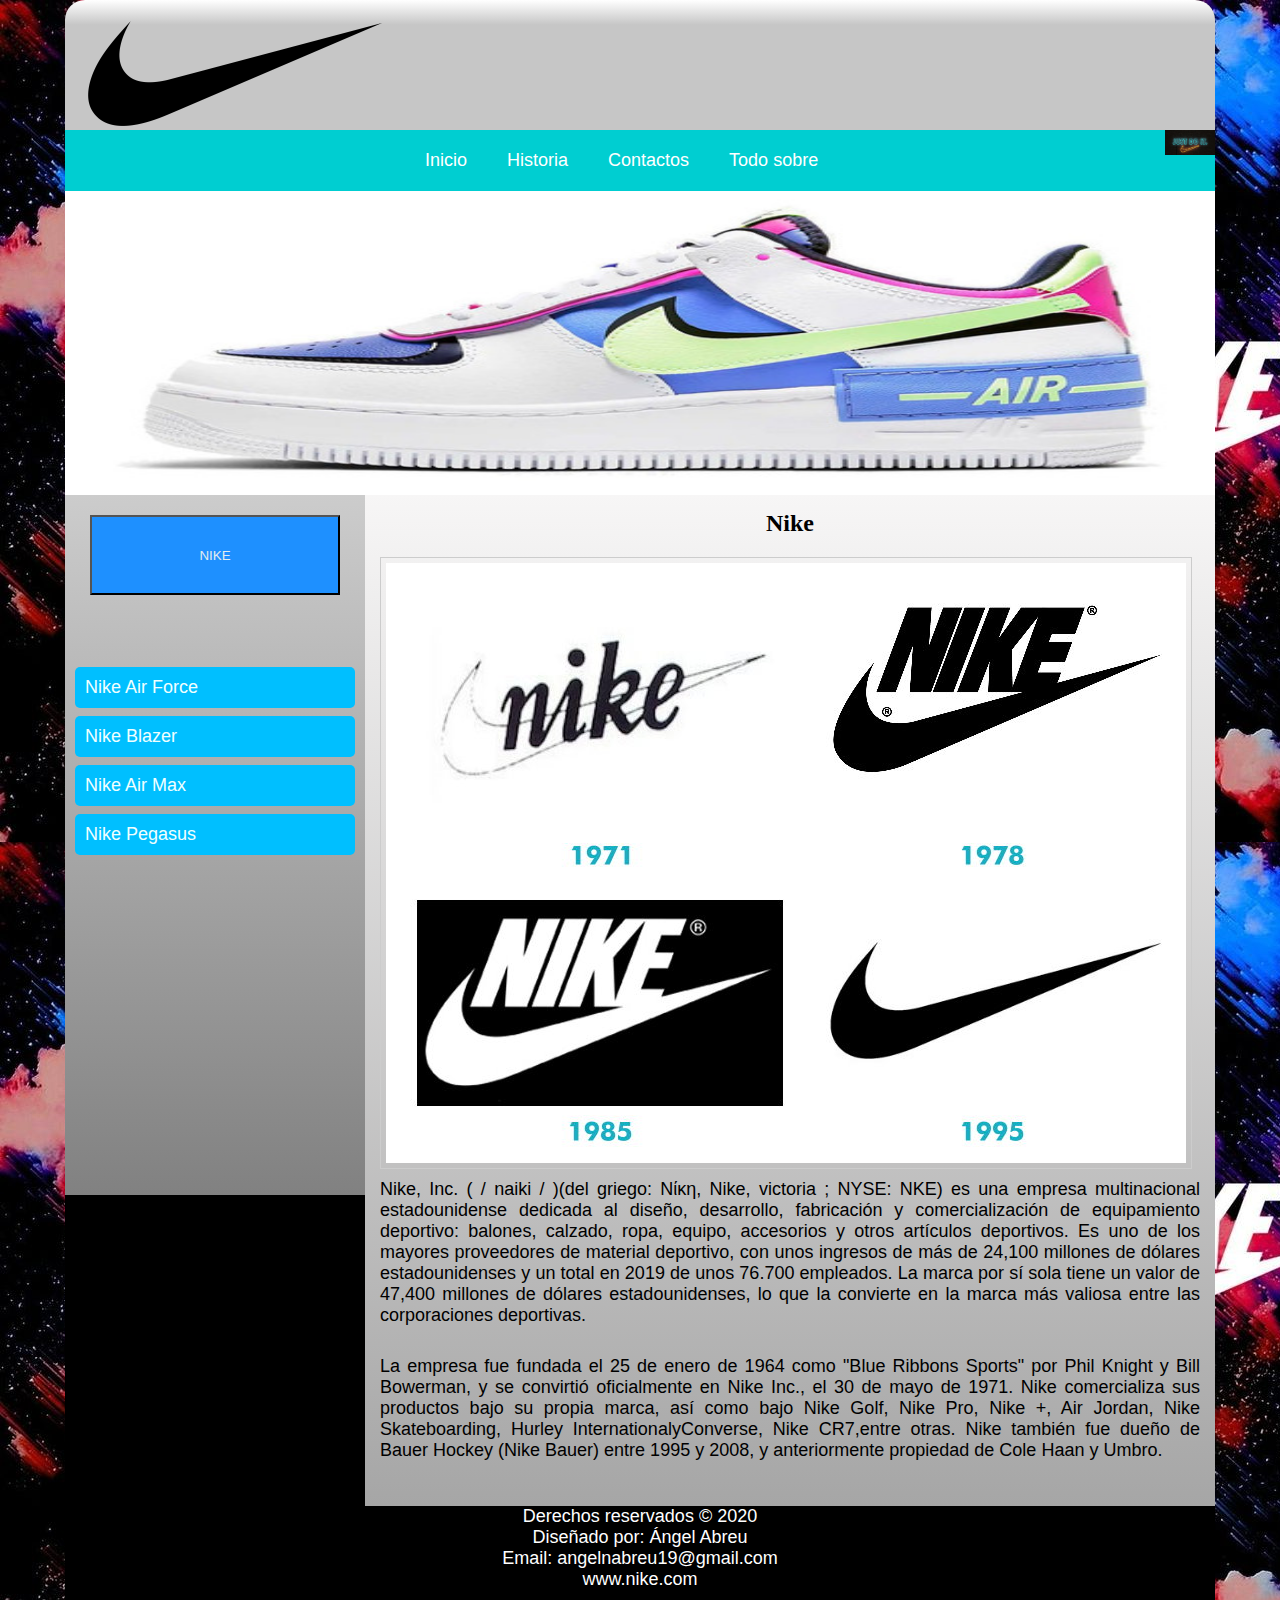
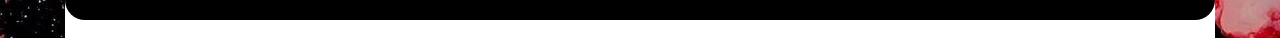
<file: index.html>
<!DOCTYPE html>
<html lang="es">
<head>
	<meta charset="utf-8">
	<title>Inicio</title>
	<link rel="stylesheet" type="text/css" href="css/estilos00.css">
</head>
<body>


<header>
<!--LOGO-->
	<section id="logo">
		<a href="index2.html"> <img src="Img/logo.png" alt="logo" width="300"></a>
	</section>
<!--LOGO-->
</header>


<!--MENU-HORIZONTAL-->
<nav id="menu-h">

<section id="logo2">
	<img src="Img/N2.jpg" alt="logo" width="50"  >
</section>
<ul>
		<li><a href="index.html">Inicio</a></li>
        <li><a href="index00.html">Historia</a></li>	
		<li><a href="index3.html">Contactos</a></li>
		<li><a href="#">Todo sobre</a>
			<ul class="submenu">
				
				<li><a href="#">Nike</a></li>
				
			</ul>
		</li>
		

</ul>
</nav>
<!--MENU-HORIZONTAL-->

<!--BANNER-->
    
<section id="banner"> 
	<div class="slider1">
			<ul>
				<li>
  <img src="Img/N5.jpg" width="1150" height="300" alt="">
 </li>
				<li>
  <img src="Img/N6.jpg"  width="1150"  height="300" alt="">
</li>
				<li>
  <img src="Img/N7.jpg" width="1150"  height="300" alt="">
</li>
				<li>
  <img src="Img/N8.jpg" width="1150"  height="300" alt="">
</li>
			</ul>
		</div>
</section>
<!--BANNER-->

<section id="contenedor">
	<!--MENU-VERTICAL-->
	<nav id="mmenu-v">
	 	<ul>
	 		<center><h1><button>NIKE</button></h1></center>
<br><br><br><br>
	 		<li><a href="niforce.html">Nike Air Force</li></a>
	 		<li><a href="nblazer.html">Nike Blazer</li></a>
	 		<li><a href="nmax.html">Nike Air Max</li></a>
	 		<li><a href="npegasu.html">Nike Pegasus</li></a>


	 	</ul>
	</nav>
<!--MENU-VERTICAL-->

<!--CONTENIDO-->
	<section id="contenido">
		<h2>Nike</h2>
		<img src="Img/H1.jpg" class="img-izq">
		<p>Nike, Inc. ( / naiki / )(del griego: Νίκη, Nike, victoria ; NYSE: NKE) es una empresa multinacional estadounidense dedicada al diseño, desarrollo, fabricación y comercialización de equipamiento deportivo: balones, calzado, ropa, equipo, accesorios y otros artículos deportivos.
        Es uno de los mayores proveedores de material deportivo, con unos ingresos de más de 24,100 millones de dólares estadounidenses y un total en 2019 de unos 76.700 empleados. La marca por sí sola tiene un valor de 47,400 millones de dólares estadounidenses, lo que la convierte en la marca más valiosa entre las corporaciones deportivas.</p>
        
		<p>La empresa fue fundada el 25 de enero de 1964 como "Blue Ribbons Sports" por Phil Knight y Bill Bowerman, y se convirtió oficialmente en Nike Inc., el 30 de mayo de 1971. Nike comercializa sus productos bajo su propia marca, así como bajo Nike Golf, Nike Pro, Nike +, Air Jordan, Nike Skateboarding, Hurley InternationalyConverse, Nike CR7,entre otras. Nike también fue dueño de Bauer Hockey (Nike Bauer) entre 1995 y 2008, y anteriormente propiedad de Cole Haan y Umbro.</p>
	
	</section>

<!--CONTENIDO-->


<!--PIE DE PAGINA-->
<footer>	
Derechos reservados &copy; 2020<br>
Diseñado por: &Aacute;ngel Abreu<br>
Email: angelnabreu19@gmail.com<br>
www.nike.com

</footer>
<BR>
<!--PIE DE PAGINA-->
</body>
</html>
</file>
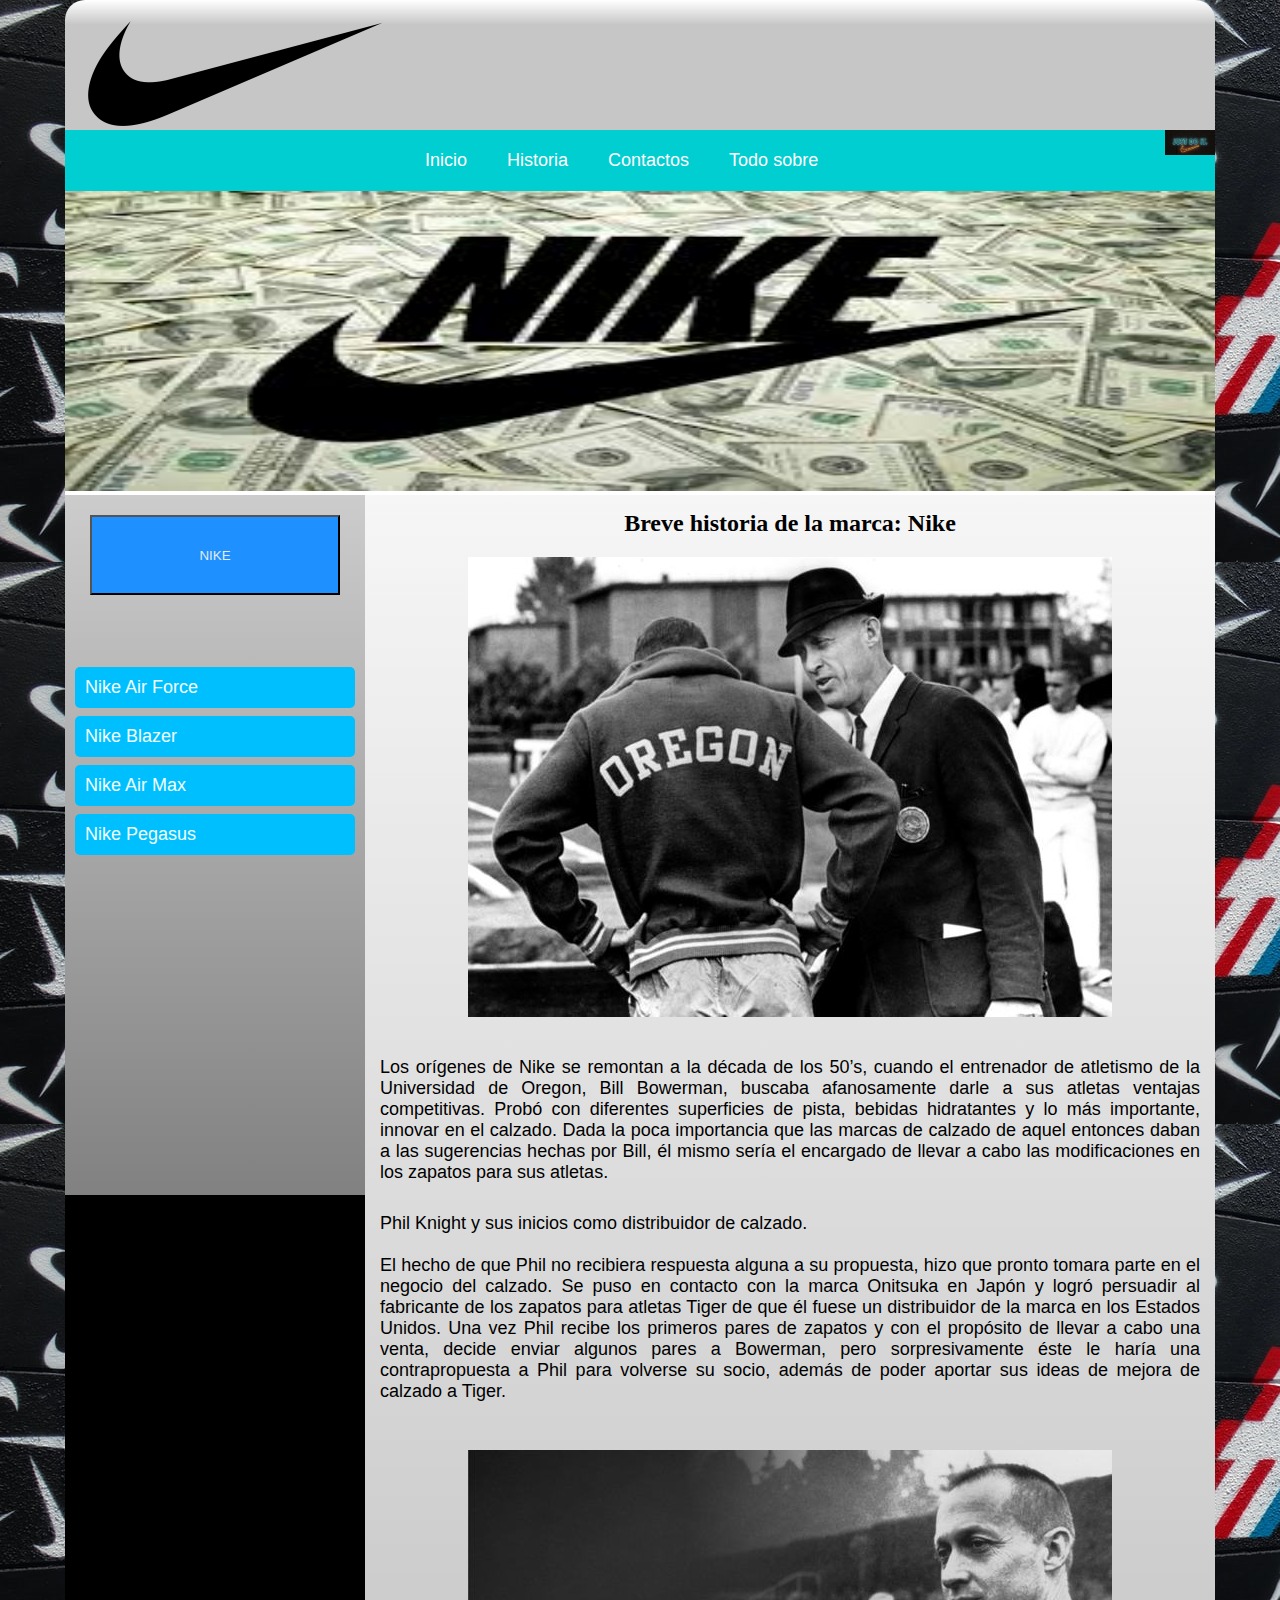
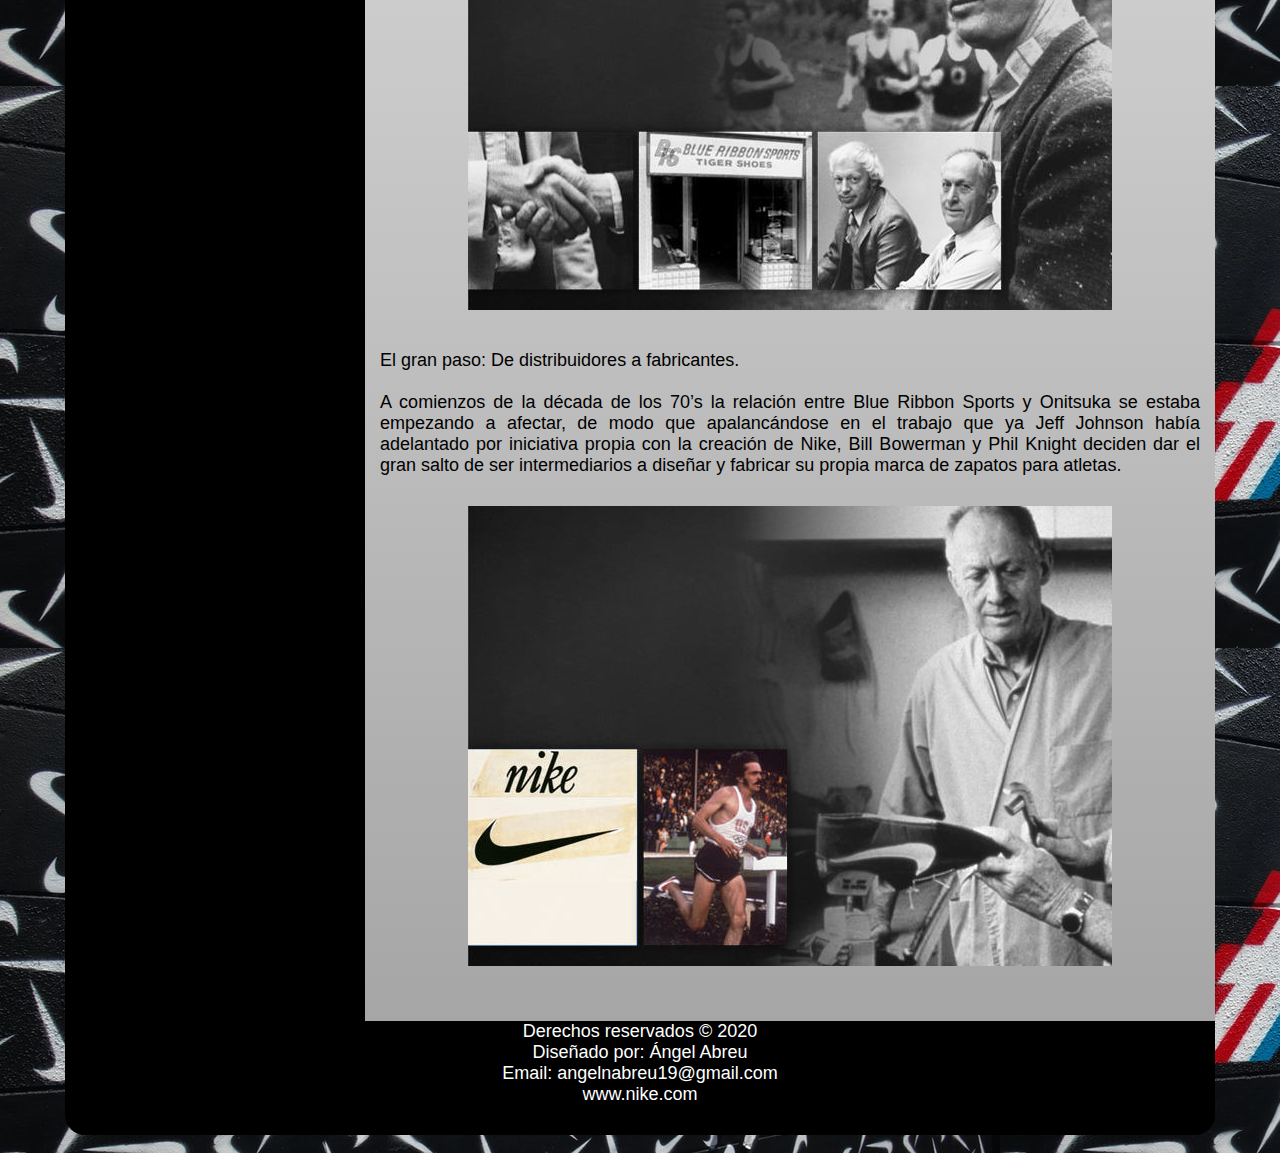
<file: index00.html>
<!DOCTYPE html>
<html lang="es">
<head>
	<title>HISTORIA</title>
		<link rel="stylesheet" type="text/css" href="css/estilos002.css">
		
	
</head>
<body>

<header>
<!--LOGO-->
	<section id="logo">
		<a href="index2.html"> <img src="Img/logo.png" alt="logo" width="300"></a>
	</section>
<!--LOGO-->
</header>


<!--MENU-HORIZONTAL-->
<nav id="menu-h">

<section id="logo2">
	<img src="Img/N2.jpg" alt="logo" width="50"  >
</section>
<ul>
		<li><a href="index.html">Inicio</a></li>
        <li><a href="index00.html">Historia</a></li>	
		<li><a href="index3.html">Contactos</a></li>
		<li><a href="#">Todo sobre</a>
			<ul class="submenu">
				
				<li><a href="#">Nike</a></li>
				
			</ul>
		</li>
		

</ul>
</nav>

    <!--MENU-HORIZONTAL-->

<!--BANNER-->
<section id="banner"> 
	<div class="slider1">
			<ul>
				<li>
  <img src="Img/N1.jpg" width="1000" height="300" alt="">
 </li>
				<li>
  <img src="Img/N2.jpg"  width="1000"  height="300" alt="">
</li>
				<li>
  <img src="Img/N3.jpg" width="1000"  height="300" alt="">
</li>
				<li>
  <img src="Img/N4.jpg" width="1000"  height="300" alt="">
</li>
			</ul>
 		</div>
 		</section>
    
    <!--BANNER-->

<section id="contenedor">
	<!--MENU-VERTICAL-->
	<nav id="mmenu-v">
	 	<ul>
	 		<center><h1><button>NIKE</button></h1></center>
<br><br><br><br>
	 		<li><a href="niforce.html">Nike Air Force</li></a>
	 		<li><a href="nblazer.html">Nike Blazer</li></a>
	 		<li><a href="nmax.html">Nike Air Max</li></a>
	 		<li><a href="npegasu.html">Nike Pegasus</li></a>
    
                   

	 	</ul>
	</nav>
<!--MENU-VERTICAL-->

<!--CONTENIDO-->
	<section id="contenido">
		<h2>Breve historia de la marca: Nike</h2>
		<center><img src="Img/H2.jpg" class=""></center>
        <br>
        <br>
		<p>Los orígenes de Nike se remontan a la década de los 50’s, cuando el entrenador de atletismo de la Universidad de Oregon, Bill Bowerman, buscaba afanosamente darle a sus atletas ventajas competitivas. Probó con diferentes superficies de pista, bebidas hidratantes y lo más importante, innovar en el calzado. Dada la poca importancia que las marcas de calzado de aquel entonces daban a las sugerencias hechas por Bill, él mismo sería el encargado de llevar a cabo las modificaciones en los zapatos para sus atletas.</p>
        
		<p>Phil Knight y sus inicios como distribuidor de calzado.<br><br>
El hecho de que Phil no recibiera respuesta alguna a su propuesta, hizo que pronto tomara parte en el negocio del calzado. Se puso en contacto con la marca Onitsuka en Japón y logró persuadir al fabricante de los zapatos para atletas Tiger de que él fuese un distribuidor de la marca en los Estados Unidos. Una vez Phil recibe los primeros pares de zapatos y con el propósito de llevar a cabo una venta, decide enviar algunos pares a Bowerman, pero sorpresivamente éste le haría una contrapropuesta a Phil para volverse su socio, además de poder aportar sus ideas de mejora de calzado a Tiger.</p>
        <br>
        <center><img src="Img/H3.jpg" class=""></center>
        <br><br>
        
        <p>El gran paso: De distribuidores a fabricantes.<br><br>
            
        A comienzos de la década de los 70’s la relación entre Blue Ribbon Sports y Onitsuka se estaba empezando a afectar, de modo que apalancándose en el trabajo que ya Jeff Johnson había adelantado por iniciativa propia con la creación de Nike, Bill Bowerman y Phil Knight deciden dar el gran salto de ser intermediarios a diseñar y fabricar su propia marca de zapatos para atletas.
        </p>
          <center><img src="Img/H4.jpg" class=""></center>
        <br><br>
                    
	</section>

</section>
<!--CONTENIDO-->


<!--PIE DE PAGINA-->
<footer>	
Derechos reservados &copy; 2020<br>
Diseñado por: &Aacute;ngel Abreu<br>
Email: angelnabreu19@gmail.com<br>
www.nike.com

</footer>
<BR>
<!--PIE DE PAGINA-->


</body>
</html>
</file>
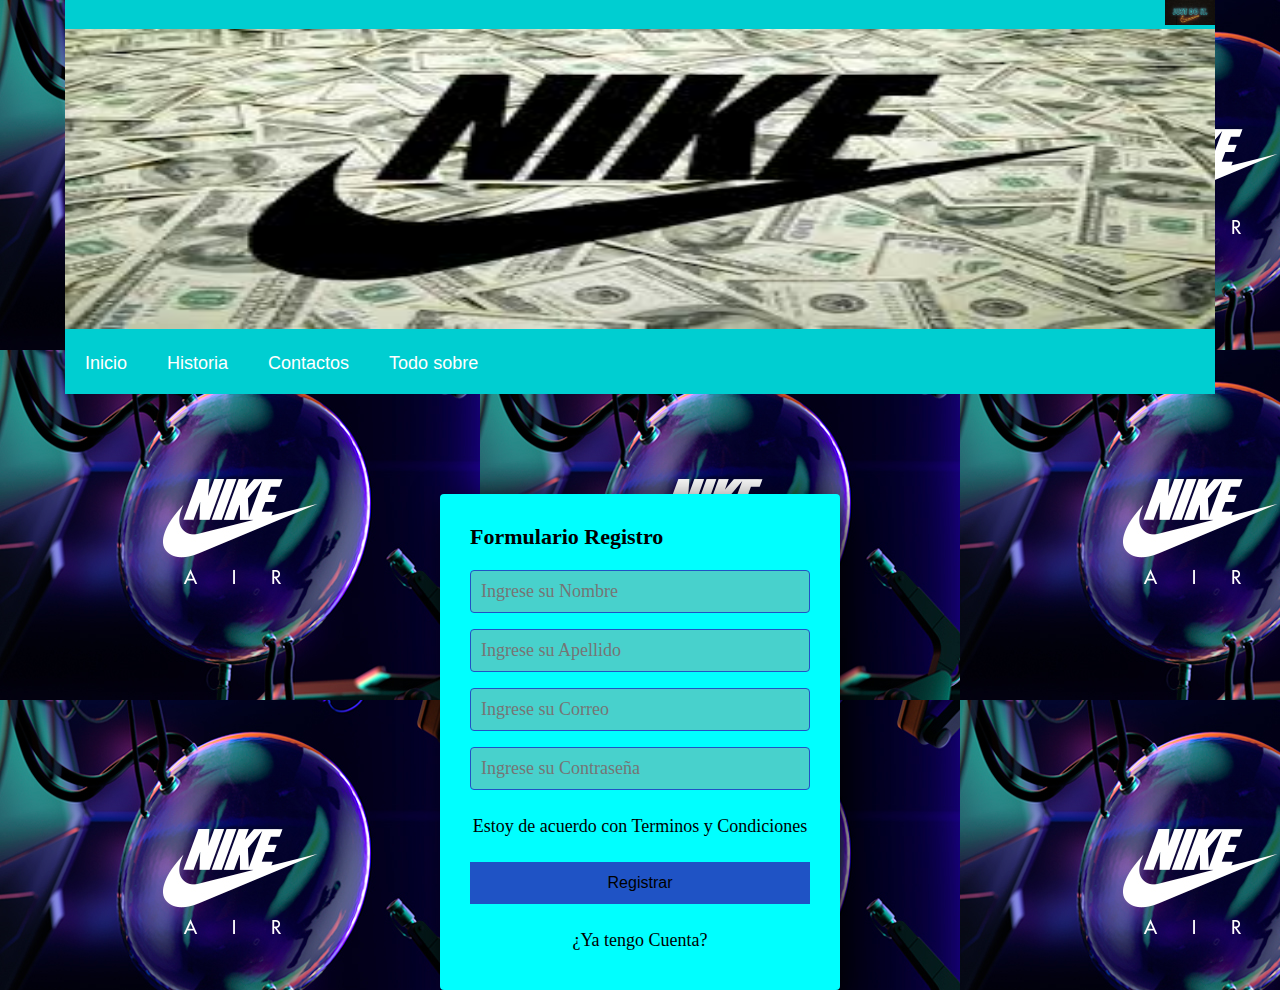
<file: index3.html>
<!DOCTYPE html>
<html lang="en">
<head>
  <meta charset="UTF-8">
  <meta name="viewport" content="width=device-width, initial-scale=1.0">
  <meta http-equiv="X-UA-Compatible" content="ie=edge">
  <link rel="stylesheet" href="css/estilos03.css">
  <title>Formulario Registro</title>
</head>
<body>
    
    <nav id="menu-h">

<section id="logo2">
	<img src="Img/N2.jpg" alt="logo" width="50"  >
</section>
        
        
    <!--BANNER-->
<section id="banner"> 
	<div class="slider1">
			<ul>
				<li>
  <img src="Img/N1.jpg" width="1000" height="300" alt="">
 </li>
				<li>
  <img src="Img/N2.jpg"  width="1000"  height="300" alt="">
</li>
				<li>
  <img src="Img/N3.jpg" width="1000"  height="300" alt="">
</li>
				<li>
  <img src="Img/N4.jpg" width="1000"  height="300" alt="">
</li>
			</ul>
 		</div>
 		</section>
        
<ul>
		<li><a href="index.html">Inicio</a></li>
    <li><a href="index00.html">Historia</a></li>
		<li><a href="index3.html">Contactos</a></li>
		<li><a href="#">Todo sobre</a>
			<ul class="submenu">
				
				<li><a href="#">Nike</a></li>
				
			</ul>
		</li>
			

</ul>
</nav>
    
  <section class="form-register">
    <h4>Formulario Registro</h4>
      
      
    <input class="controls" type="text" name="nombres" id="nombres" placeholder="Ingrese su Nombre">
    <input class="controls" type="text" name="apellidos" id="apellidos" placeholder="Ingrese su Apellido">
    <input class="controls" type="email" name="correo" id="correo" placeholder="Ingrese su Correo">
    <input class="controls" type="password" name="correo" id="correo" placeholder="Ingrese su Contraseña">
   
      <p>Estoy de acuerdo con <a href="#">Terminos y Condiciones</a></p>
    <input class="botons" type="submit" value="Registrar">
   
      <p><a href="#">¿Ya tengo Cuenta?</a></p>
  </section>

</body>
</html>
</file>
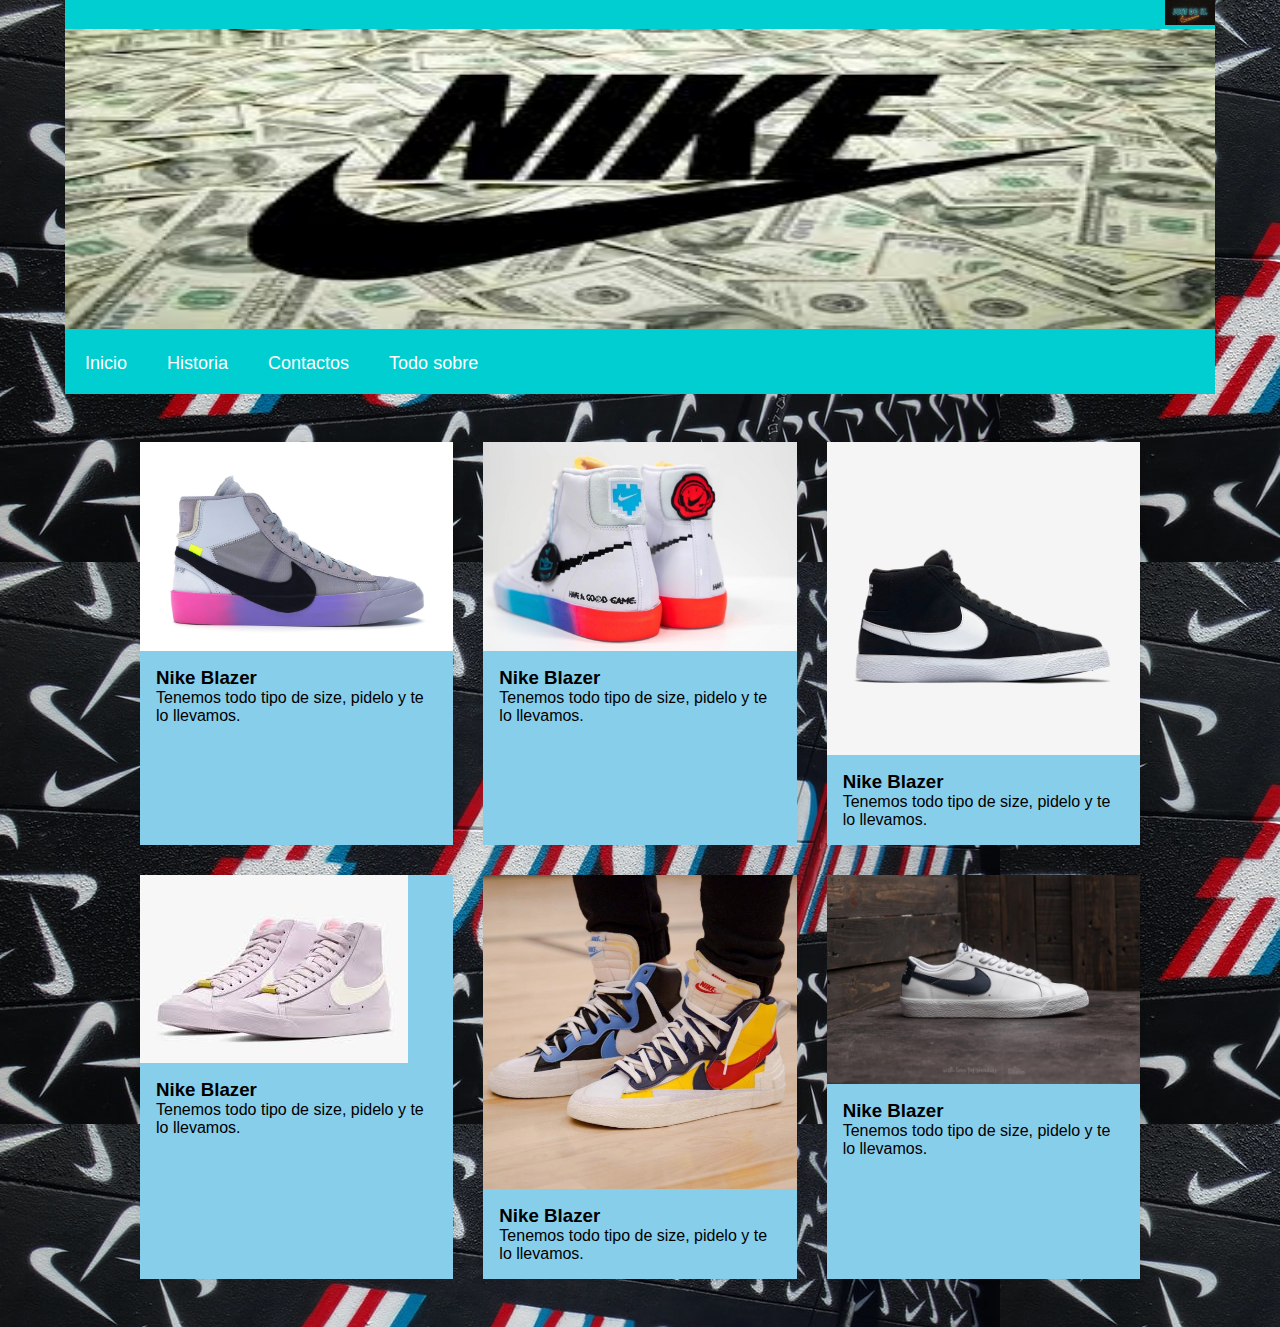
<file: nblazer.html>
<!DOCTYPE html>
<html lang="es">
<head>
 <meta name="viewport" content="width=device-width, user-scalable=no, initial-scale=1.0, maximum-scale=1.0, minimum-scale=1.0">
  <meta charset="UTF-8">
  <title>Nike Blazer</title>
  <link rel="stylesheet" href="css/blazer.css">
</head>
<body>

    <nav id="menu-h">

<section id="logo2">
	<img src="Img/N2.jpg" alt="logo" width="50"  >
</section>
        
        
    <!--BANNER-->
<section id="banner"> 
	<div class="slider1">
			<ul>
				<li>
  <img src="Img/N1.jpg" width="1000" height="300" alt="">
 </li>
				<li>
  <img src="Img/N2.jpg"  width="1000"  height="300" alt="">
</li>
				<li>
  <img src="Img/N3.jpg" width="1000"  height="300" alt="">
</li>
				<li>
  <img src="Img/N4.jpg" width="1000"  height="300" alt="">
</li>
			</ul>
 		</div>
 		</section>
        
<ul>
		<li><a href="index.html">Inicio</a></li>
    <li><a href="index00.html">Historia</a></li>
		<li><a href="index3.html">Contactos</a></li>
		<li><a href="#">Todo sobre</a>
			<ul class="submenu">
				
				<li><a href="#">Nike</a></li>
				
			</ul>
		</li>
			

</ul>
</nav>

  
  <div class="container">
    <div class="item">
      <img src="Img/B1.jpg" alt="" class="item-img">
      <div class="item-text">
        <h3>Nike Blazer</h3>
        <p>Tenemos todo tipo de size, pidelo y te lo llevamos.</p>
      </div>
    </div>
    
    <div class="item">
      <img src="Img/B2.jpg" alt="" class="item-img">
      <div class="item-text">
        <h3>Nike Blazer</h3>
        <p>Tenemos todo tipo de size, pidelo y te lo llevamos.</p>
      </div>
    </div>
    
    <div class="item">
      <img src="Img/B3.jpg" alt="" class="item-img">
      <div class="item-text">
        <h3>Nike Blazer</h3>
        <p>Tenemos todo tipo de size, pidelo y te lo llevamos.</p>
      </div>
    </div>
    
    <div class="item">
      <img src="Img/B4.jpg" alt="" class="item-img">
      <div class="item-text">
        <h3>Nike Blazer</h3>
        <p>Tenemos todo tipo de size, pidelo y te lo llevamos.</p>
      </div>
    </div>
    
    
    <div class="item">
      <img src="Img/B5.jpg" alt="" class="item-img">
      <div class="item-text">
        <h3>Nike Blazer</h3>
        <p>Tenemos todo tipo de size, pidelo y te lo llevamos.</p>
      </div>
    </div>
    
    <div class="item">
      <img src="Img/B6.jpg" alt="" class="item-img">
      <div class="item-text">
        <h3>Nike Blazer</h3>
        <p>Tenemos todo tipo de size, pidelo y te lo llevamos.</p>
      </div>
    </div>
  </div>
  
</body>
</html>
</file>
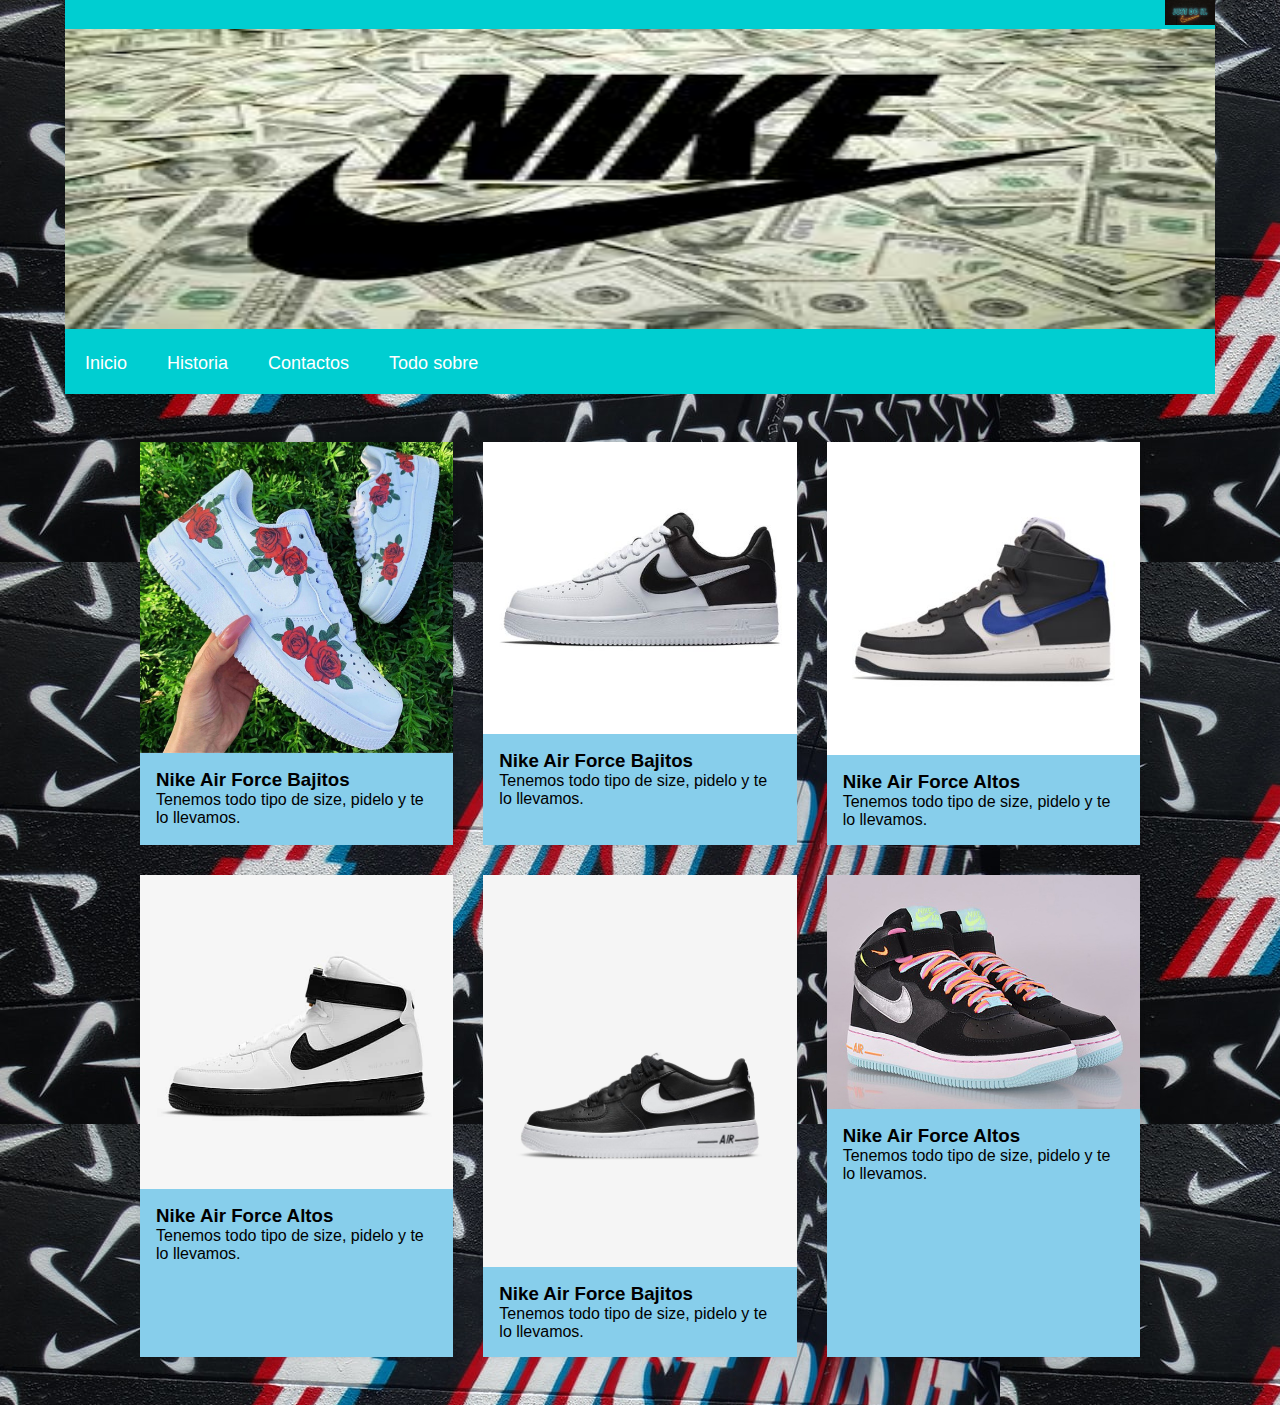
<file: niforce.html>
<!DOCTYPE html>
<html lang="es">
<head>
 <meta name="viewport" content="width=device-width, user-scalable=no, initial-scale=1.0, maximum-scale=1.0, minimum-scale=1.0">
  <meta charset="UTF-8">
  <title>Nike Air Force</title>
  <link rel="stylesheet" href="css/force.css">
</head>
<body>

    <nav id="menu-h">

<section id="logo2">
	<img src="Img/N2.jpg" alt="logo" width="50"  >
</section>
        
        
    <!--BANNER-->
<section id="banner"> 
	<div class="slider1">
			<ul>
				<li>
  <img src="Img/N1.jpg" width="1000" height="300" alt="">
 </li>
				<li>
  <img src="Img/N2.jpg"  width="1000"  height="300" alt="">
</li>
				<li>
  <img src="Img/N3.jpg" width="1000"  height="300" alt="">
</li>
				<li>
  <img src="Img/N4.jpg" width="1000"  height="300" alt="">
</li>
			</ul>
 		</div>
 		</section>
        
<ul>
		<li><a href="index.html">Inicio</a></li>
    <li><a href="index00.html">Historia</a></li>
		<li><a href="index3.html">Contactos</a></li>
		<li><a href="#">Todo sobre</a>
			<ul class="submenu">
				
				<li><a href="#">Nike</a></li>
				
			</ul>
		</li>
			

</ul>
</nav>

  
  <div class="container">
    <div class="item">
      <img src="Img/N16.jpg" alt="" class="item-img">
      <div class="item-text">
        <h3>Nike Air Force Bajitos</h3>
        <p>Tenemos todo tipo de size, pidelo y te lo llevamos.</p>
      </div>
    </div>
    
    <div class="item">
      <img src="Img/N11.jpg" alt="" class="item-img">
      <div class="item-text">
        <h3>Nike Air Force Bajitos</h3>
        <p>Tenemos todo tipo de size, pidelo y te lo llevamos.</p>
      </div>
    </div>
    
    <div class="item">
      <img src="Img/N12.jpg" alt="" class="item-img">
      <div class="item-text">
        <h3>Nike Air Force Altos</h3>
        <p>Tenemos todo tipo de size, pidelo y te lo llevamos.</p>
      </div>
    </div>
    
    <div class="item">
      <img src="Img/N13.jpg" alt="" class="item-img">
      <div class="item-text">
        <h3>Nike Air Force Altos</h3>
        <p>Tenemos todo tipo de size, pidelo y te lo llevamos.</p>
      </div>
    </div>
    
    
    <div class="item">
      <img src="Img/N10.jpg" alt="" class="item-img">
      <div class="item-text">
        <h3>Nike Air Force Bajitos</h3>
        <p>Tenemos todo tipo de size, pidelo y te lo llevamos.</p>
      </div>
    </div>
    
    <div class="item">
      <img src="Img/N15.jpg" alt="" class="item-img">
      <div class="item-text">
        <h3>Nike Air Force Altos</h3>
        <p>Tenemos todo tipo de size, pidelo y te lo llevamos.</p>
      </div>
    </div>
  </div>
  
</body>
</html>
</file>
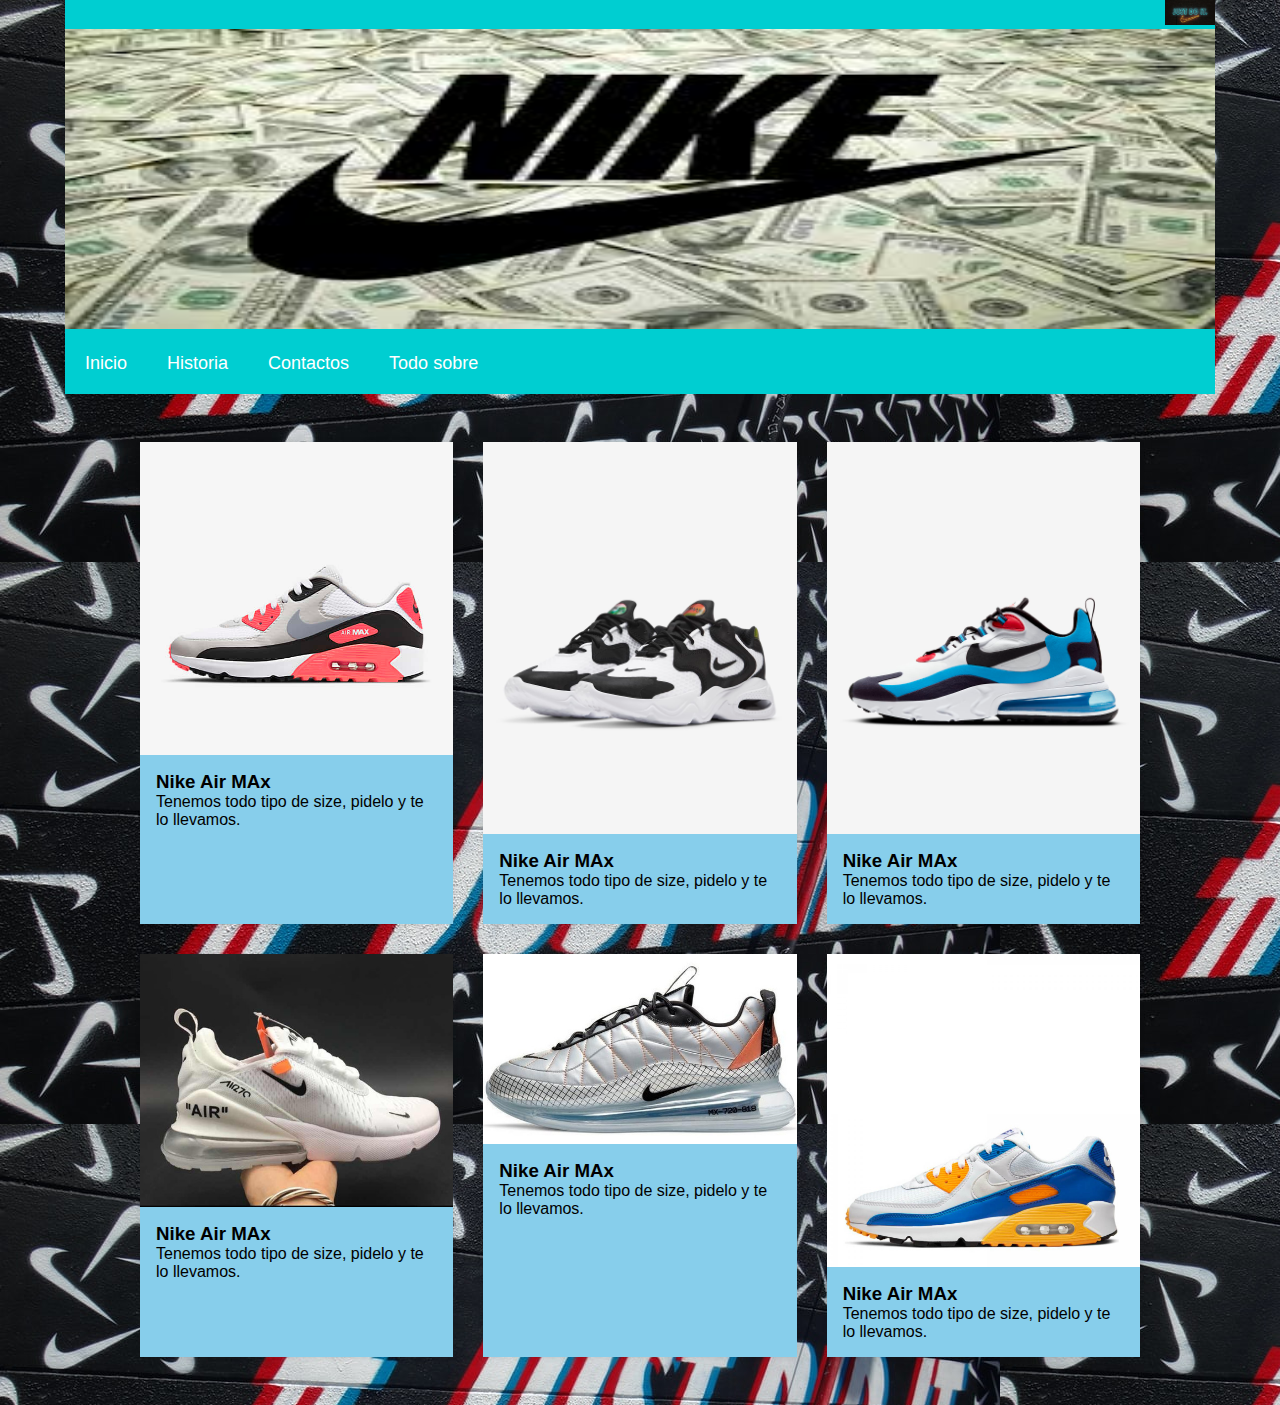
<file: nmax.html>
<!DOCTYPE html>
<html lang="es">
<head>
 <meta name="viewport" content="width=device-width, user-scalable=no, initial-scale=1.0, maximum-scale=1.0, minimum-scale=1.0">
  <meta charset="UTF-8">
  <title>Nike Air Max</title>
  <link rel="stylesheet" href="css/blazer.css">
</head>
<body>

    <nav id="menu-h">

<section id="logo2">
	<img src="Img/N2.jpg" alt="logo" width="50"  >
</section>
        
        
    <!--BANNER-->
<section id="banner"> 
	<div class="slider1">
			<ul>
				<li>
  <img src="Img/N1.jpg" width="1000" height="300" alt="">
 </li>
				<li>
  <img src="Img/N2.jpg"  width="1000"  height="300" alt="">
</li>
				<li>
  <img src="Img/N3.jpg" width="1000"  height="300" alt="">
</li>
				<li>
  <img src="Img/N4.jpg" width="1000"  height="300" alt="">
</li>
			</ul>
 		</div>
 		</section>
        
<ul>
		<li><a href="index.html">Inicio</a></li>
    <li><a href="index00.html">Historia</a></li>
		<li><a href="index3.html">Contactos</a></li>
		<li><a href="#">Todo sobre</a>
			<ul class="submenu">
				
				<li><a href="#">Nike</a></li>
				
			</ul>
		</li>
			

</ul>
</nav>

  
  <div class="container">
    <div class="item">
      <img src="Img/M1.jpg" alt="" class="item-img">
      <div class="item-text">
        <h3>Nike Air MAx</h3>
        <p>Tenemos todo tipo de size, pidelo y te lo llevamos.</p>
      </div>
    </div>
    
    <div class="item">
      <img src="Img/M2.jpg" alt="" class="item-img">
      <div class="item-text">
        <h3>Nike Air MAx</h3>
        <p>Tenemos todo tipo de size, pidelo y te lo llevamos.</p>
      </div>
    </div>
    
    <div class="item">
      <img src="Img/M3.jpg" alt="" class="item-img">
      <div class="item-text">
        <h3>Nike Air MAx</h3>
        <p>Tenemos todo tipo de size, pidelo y te lo llevamos.</p>
      </div>
    </div>
    
    <div class="item">
      <img src="Img/M4.jpg" alt="" class="item-img">
      <div class="item-text">
        <h3>Nike Air MAx</h3>
        <p>Tenemos todo tipo de size, pidelo y te lo llevamos.</p>
      </div>
    </div>
    
    
    <div class="item">
      <img src="Img/M5.jpg" alt="" class="item-img">
      <div class="item-text">
        <h3>Nike Air MAx</h3>
        <p>Tenemos todo tipo de size, pidelo y te lo llevamos.</p>
      </div>
    </div>
    
    <div class="item">
      <img src="Img/M6.png" alt="" class="item-img">
      <div class="item-text">
        <h3>Nike Air MAx</h3>
        <p>Tenemos todo tipo de size, pidelo y te lo llevamos.</p>
      </div>
    </div>
  </div>
  
</body>
</html>
</file>
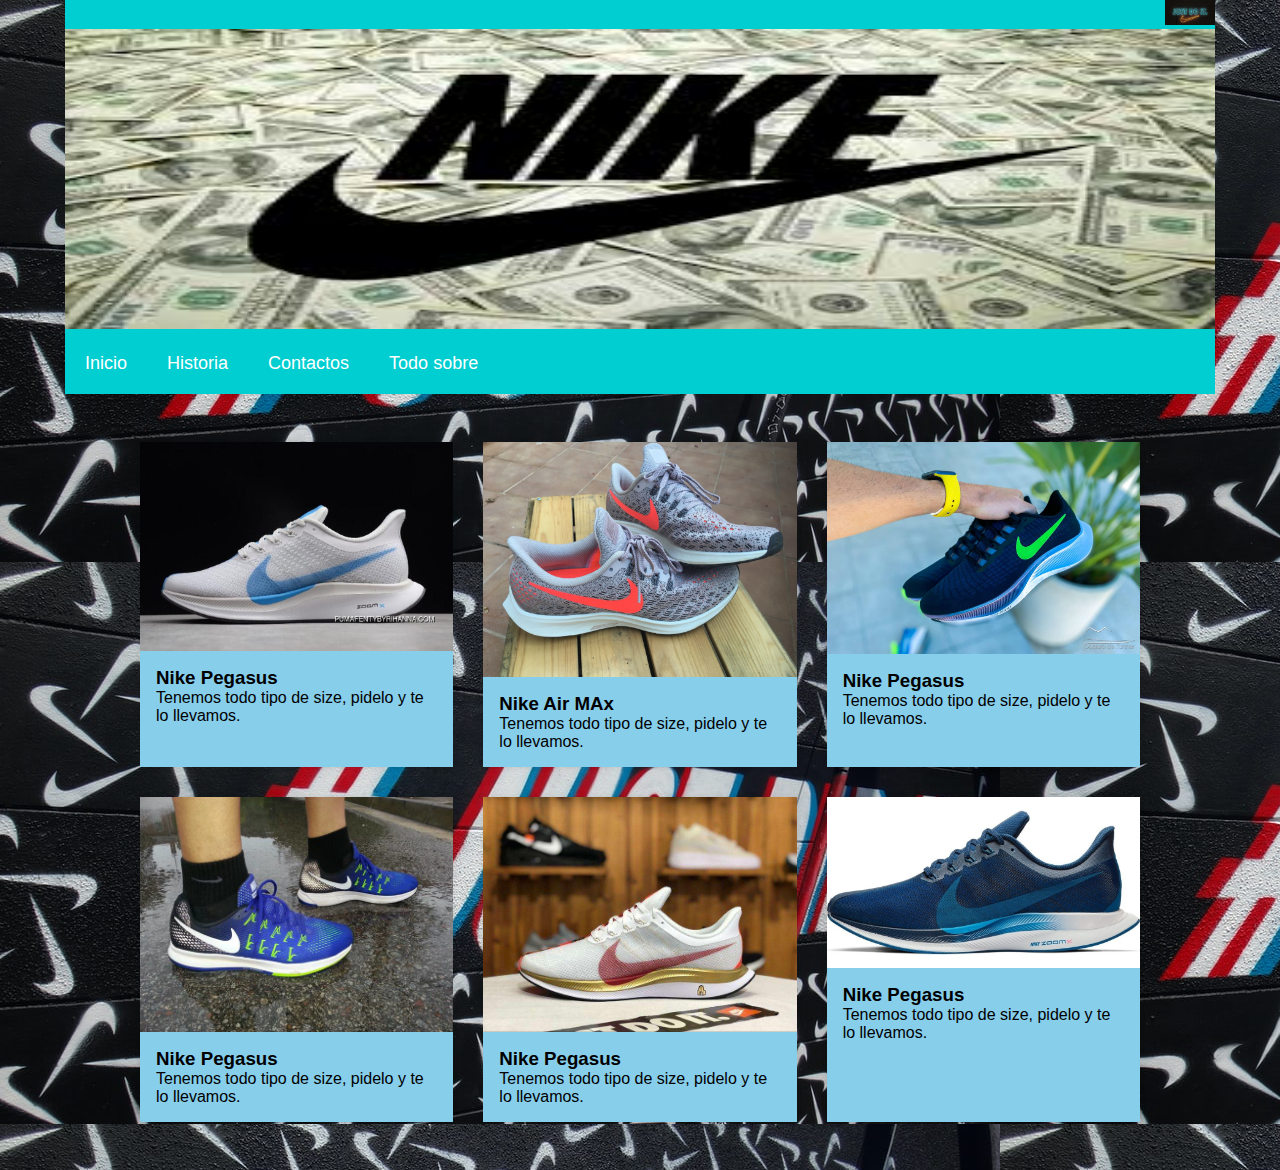
<file: npegasu.html>
<!DOCTYPE html>
<html lang="es">
<head>
 <meta name="viewport" content="width=device-width, user-scalable=no, initial-scale=1.0, maximum-scale=1.0, minimum-scale=1.0">
  <meta charset="UTF-8">
  <title>Nike Pegasus</title>
  <link rel="stylesheet" href="css/blazer.css">
</head>
<body>

    <nav id="menu-h">

<section id="logo2">
	<img src="Img/N2.jpg" alt="logo" width="50"  >
</section>
        
        
    <!--BANNER-->
<section id="banner"> 
	<div class="slider1">
			<ul>
				<li>
  <img src="Img/N1.jpg" width="1000" height="300" alt="">
 </li>
				<li>
  <img src="Img/N2.jpg"  width="1000"  height="300" alt="">
</li>
				<li>
  <img src="Img/N3.jpg" width="1000"  height="300" alt="">
</li>
				<li>
  <img src="Img/N4.jpg" width="1000"  height="300" alt="">
</li>
			</ul>
 		</div>
 		</section>
        
<ul>
		<li><a href="index.html">Inicio</a></li>
    <li><a href="index00.html">Historia</a></li>
		<li><a href="index3.html">Contactos</a></li>
		<li><a href="#">Todo sobre</a>
			<ul class="submenu">
				
				<li><a href="#">Nike</a></li>
				
			</ul>
		</li>
			

</ul>
</nav>

  
  <div class="container">
    <div class="item">
      <img src="Img/P1.jpg" alt="" class="item-img">
      <div class="item-text">
        <h3>Nike Pegasus</h3>
        <p>Tenemos todo tipo de size, pidelo y te lo llevamos.</p>
      </div>
    </div>
    
    <div class="item">
      <img src="Img/P2.png" alt="" class="item-img">
      <div class="item-text">
        <h3>Nike Air MAx</h3>
        <p>Tenemos todo tipo de size, pidelo y te lo llevamos.</p>
      </div>
    </div>
    
    <div class="item">
      <img src="Img/P3.jpg" alt="" class="item-img">
      <div class="item-text">
        <h3>Nike Pegasus</h3>
        <p>Tenemos todo tipo de size, pidelo y te lo llevamos.</p>
      </div>
    </div>
    
    <div class="item">
      <img src="Img/P4.jpg" alt="" class="item-img">
      <div class="item-text">
        <h3>Nike Pegasus</h3>
        <p>Tenemos todo tipo de size, pidelo y te lo llevamos.</p>
      </div>
    </div>
    
    
    <div class="item">
      <img src="Img/P5.jpg" alt="" class="item-img">
      <div class="item-text">
        <h3>Nike Pegasus</h3>
        <p>Tenemos todo tipo de size, pidelo y te lo llevamos.</p>
      </div>
    </div>
    
    <div class="item">
      <img src="Img/P6.jpg" alt="" class="item-img">
      <div class="item-text">
        <h3>Nike Pegasus</h3>
        <p>Tenemos todo tipo de size, pidelo y te lo llevamos.</p>
      </div>
    </div>
  </div>
  
</body>
</html>
</file>
<file: css/estilos00.css>
*{
	margin: 0;
	padding: 0;
}

body{
	background-image: url(F2.jpg)
}


	/*CABECERA*/
	header{
		max-width: 1150px;
		min-height: 130px;
		margin:0 auto;
		border-radius: 20px;
		border-radius: 20px 20px 0 0;
		/* Permalink - use to edit and share this gradient: http://colorzilla.com/gradient-editor/#ffffff+0,c6c6c6+19 */
	background: #ffffff; /* Old browsers */
	background: -moz-linear-gradient(top, #ffffff 0%, #c6c6c6 19%); /* FF3.6-15 */
	background: -webkit-linear-gradient(top, #ffffff 0%,#c6c6c6 19%); /* Chrome10-25,Safari5.1-6 */
	background: linear-gradient(to bottom, #ffffff 0%,#c6c6c6 19%); /* W3C, IE10+, FF16+, Chrome26+, Opera12+, Safari7+ */
	filter: progid:DXImageTransform.Microsoft.gradient( startColorstr='#ffffff', endColorstr='#c6c6c6',GradientType=0 ); /* IE6-9 */

	}


	#logo{
		width: 320px;
		float: left;
		margin-top: 20px;
		margin-left: 20px;
		animation: 1.5s entradalogo 1;
	}

	#logo a:hover img{
		filter:grayscale(100);
	}

	/*CABECERA*/


/*MENU-HORIZONTAL*/
#menu-h{
	max-width: 1150px;
	min-height: 50px;
	margin: 0 auto;
	background:darkturquoise;
}
#menu-h ul{
	list-style: none;
	display: flex;
	justify-content: left:45px;
}

#menu-h a{
	color: white;
	text-decoration: none;
	padding: 20px;
	display: block;
	background:darkturquoise;
	font-family: arial;
	font-size: 18px;
}

#menu-h ul ul{
	display: none;
	position: absolute;
}



#menu-h a:hover{
	background:gainsboro;
	color:cyan;

}

#menu-h ul li:hover ul{
display: block;
}


/*MENU-HORIZONTAL*/


#banner{
	max-width: 1150px;
	min-height: 300px;
	background: #fff;
	margin: 0 auto;
}

#contenedor{
max-width: 1150px;
min-height: 700px;
background: #fff;
margin: 0 auto;
}

/*MENU-VERTICAL*/

#mmenu-v{
	width: 300px;
	min-height: 700px;
	background: linear-gradient(#ccc, #818181);
	float: left;
	}

#mmenu-v ul{
	list-style: none;
	padding: 10px;

}

#mmenu-v a{
	text-decoration: none;
	color: azure;
	display: block;
	background: deepskyblue;
	padding: 10px;
	margin-bottom: 8px;
	border-radius: 5px;
	font-family: arial;
	font-size: 18px;
}

#mmenu-v a:hover{
	background: royalblue;
}

#mmenu-v a:hover img{
	animation: 1s rotacion 1;
}

/*MENU-VERTICAL*/


/*CONTENIDO*/
#contenido{
	width: 850px;
	min-height: 700px;
	background: linear-gradient(#F7F6F6, #A6A6A6);
	float: left;
	padding: 15px;
	box-sizing: border-box;

}

#contenido h2{
text-align: center;
margin-bottom: 20px;
}


#contenido p {
	margin-bottom: 30px;
	font-family: arial;
	font-size: 18px;
	text-align: justify;
}

.img-izq{
	float: left;
	margin-right: 10px;
	margin-bottom: 10px;
	border: 1px solid #ccc;
	padding: 5px;
}

/*CONTENIDO*/

/*PIE DE PAGINA*/

footer{
	max-width:  1150px;
	background: black;
	margin: 0 auto;
	border-radius: 0 0 20px 20px; 
	color: white;
	text-align: center;
	padding: 30px;
	box-sizing: border-box;
	font-family: arial;
	font-size: 18px;
}

/*PIE DE PAGINA*/


#logo2{
		width: 50px;
		float: right;
	

	}

.slider1 {
	width: 1150px;
	margin: auto;
	overflow: hidden;
	

}

.slider1 ul {
	display: flex;
	padding: 0;
	width: 1150px;
	animation: cambio 14s infinite alternate linear;
}

.slider1 li {
	width: 100%;
	list-style: none;
}

.slider1 img {
	width: 1150px;
	height: 300px;
}

@keyframes cambio {
	0% {margin-left: 0;}
	20% {margin-left: 0;}
	
	25% {margin-left: -100%;}
	45% {margin-left: -100%;}
	
	50% {margin-left: -200%;}
	70% {margin-left: -200%;}
	
	75% {margin-left: -300%;}
	100% {margin-left: -300%;}
}

 button{
  width: 250px;
  height: 80px;
  background:dodgerblue;
  margin-top: 10px;
  color: #E2ECEE;

 }

 button a:hover{
 	background: black;
 }


 /*KEYFRAMES*/
 @keyframes entradalogo{
0%{transform: translateY(-200px);
 }}





@keyframes rotacion{
	0%{
		transform: rotate(270deg);
	}
}

/*KEYFRAMES*/
</file>
<file: css/estilos002.css>
*{
	margin: 0;
	padding: 0;
}

body{
	background-image: url(fondo.jpg)
}

	/*CABECERA*/
	header{
		max-width: 1150px;
		min-height: 130px;
		margin:0 auto;
		border-radius: 20px;
		border-radius: 20px 20px 0 0;
		/* Permalink - use to edit and share this gradient: http://colorzilla.com/gradient-editor/#ffffff+0,c6c6c6+19 */
	background: #ffffff; /* Old browsers */
	background: -moz-linear-gradient(top, #ffffff 0%, #c6c6c6 19%); /* FF3.6-15 */
	background: -webkit-linear-gradient(top, #ffffff 0%,#c6c6c6 19%); /* Chrome10-25,Safari5.1-6 */
	background: linear-gradient(to bottom, #ffffff 0%,#c6c6c6 19%); /* W3C, IE10+, FF16+, Chrome26+, Opera12+, Safari7+ */
	filter: progid:DXImageTransform.Microsoft.gradient( startColorstr='#ffffff', endColorstr='#c6c6c6',GradientType=0 ); /* IE6-9 */

	}


	#logo{
		width: 320px;
		float: left;
		margin-top: 20px;
		margin-left: 20px;
		animation: 1.5s entradalogo 1;
	}

	#logo a:hover img{
		filter:grayscale(100);
	}

	/*CABECERA*/


/*MENU-HORIZONTAL*/
#menu-h{
	max-width: 1150px;
	min-height: 50px;
	margin: 0 auto;
	background:darkturquoise;
}
#menu-h ul{
	list-style: none;
	display: flex;
	justify-content: left:45px;
}

#menu-h a{
	color: white;
	text-decoration: none;
	padding: 20px;
	display: block;
	background:darkturquoise;
	font-family: arial;
	font-size: 18px;
}

#menu-h ul ul{
	display: none;
	position: absolute;
}



#menu-h a:hover{
	background:gainsboro;
	color:cyan;

}

#menu-h ul li:hover ul{
display: block;
}


/*MENU-HORIZONTAL*/


#banner{
	max-width: 1150px;
	min-height: 300px;
	background: #fff;
	margin: 0 auto;
}

#contenedor{
max-width: 1150px;
min-height: 700px;
background: #fff;
margin: 0 auto;
}

/*MENU-VERTICAL*/

#mmenu-v{
	width: 300px;
	min-height: 700px;
	background: linear-gradient(#ccc, #818181);
	float: left;
	}

#mmenu-v ul{
	list-style: none;
	padding: 10px;

}

#mmenu-v a{
	text-decoration: none;
	color: azure;
	display: block;
	background: deepskyblue;
	padding: 10px;
	margin-bottom: 8px;
	border-radius: 5px;
	font-family: arial;
	font-size: 18px;
}

#mmenu-v a:hover{
	background: royalblue;
}

#mmenu-v a:hover img{
	animation: 1s rotacion 1;
}

/*MENU-VERTICAL*/


/*CONTENIDO*/
#contenido{
	width: 850px;
	min-height: 700px;
	background: linear-gradient(#F7F6F6, #A6A6A6);
	float: left;
	padding: 15px;
	box-sizing: border-box;

}

#contenido h2{
text-align: center;
margin-bottom: 20px;
}


#contenido p {
	margin-bottom: 30px;
	font-family: arial;
	font-size: 18px;
	text-align: justify;
}

.img-izq{
	float: left;
	margin-right: 10px;
	margin-bottom: 10px;
	border: 1px solid #ccc;
	padding: 5px;
}

/*CONTENIDO*/

/*PIE DE PAGINA*/

footer{
	max-width:  1150px;
	background: black;
	margin: 0 auto;
	border-radius: 0 0 20px 20px; 
	color: white;
	text-align: center;
	padding: 30px;
	box-sizing: border-box;
	font-family: arial;
	font-size: 18px;
}

/*PIE DE PAGINA*/




#banner{
	max-width: 1150px;
	min-height: 300px;
	background: #fff;
	margin: 0 auto;
}

#contenedor{
max-width: 1150px;
min-height: 700px;
background: #fff;
margin: 0 auto;
}

#logo2{
		width: 50px;
		float: right;
	

	}

.slider1 {
	width: 1150px;
	margin: auto;
	overflow: hidden;
	

}

.slider1 ul {
	display: flex;
	padding: 0;
	width: 1150px;
	animation: cambio 14s infinite alternate linear;
}

.slider1 li {
	width: 100%;
	list-style: none;
}

.slider1 img {
	width: 1150px;
	height: 300px;
}

@keyframes cambio {
	0% {margin-left: 0;}
	20% {margin-left: 0;}
	
	25% {margin-left: -100%;}
	45% {margin-left: -100%;}
	
	50% {margin-left: -200%;}
	70% {margin-left: -200%;}
	
	75% {margin-left: -300%;}
	100% {margin-left: -300%;}
}

 button{
  width: 250px;
  height: 80px;
  background:dodgerblue;
  margin-top: 10px;
  color: #E2ECEE;

 }

 button a:hover{
 	background: black;
 }


 /*KEYFRAMES*/
 @keyframes entradalogo{
0%{transform: translateY(-200px);
 }}





@keyframes rotacion{
	0%{
		transform: rotate(270deg);
	}

/*KEYFRAMES*/
</file>
<file: css/estilos03.css>
* {
  margin: 0;
  padding: 0;
  box-sizing: border-box;
}

body{
	background-image: url(F1.jpg)
}


#menu-h{
	max-width: 1150px;
	min-height: 50px;
	margin: 0 auto;
	background:darkturquoise;
}
#menu-h ul{
	list-style: none;
	display: flex;
	justify-content: left:45px;
}

#menu-h a{
	color: white;
	text-decoration: none;
	padding: 20px;
	display: block;
	background:darkturquoise;
	font-family: arial;
	font-size: 18px;
}

#menu-h ul ul{
	display: none;
	position: absolute;
}



#menu-h a:hover{
	background:gainsboro;
	color:cyan;

}

#menu-h ul li:hover ul{
display: block;
}


.form-register {
  width: 400px;
  background: aqua;
  padding: 30px;
  margin: auto;
  margin-top: 100px;
  border-radius: 4px;
  font-family: 'calibri';
  color: black;
  box-shadow: 7px 13px 37px #000;
}

.form-register h4 {
  font-size: 22px;
  margin-bottom: 20px;
}

.controls {
  width: 100%;
  background: mediumturquoise;
  padding: 10px;
  border-radius: 4px;
  margin-bottom: 16px;
  border: 1px solid #1f53c5;
  font-family: 'calibri';
  font-size: 18px;
  color: black;
}

.form-register p {
  height: 40px;
  text-align: center;
  font-size: 18px;
  line-height: 40px;
}

.form-register a {
  color: black;
  text-decoration: none;
}

.form-register a:hover {
  color: white;
  text-decoration: underline;
}

.form-register .botons {
  width: 100%;
  background: #1f53c5;
  border: none;
  padding: 12px;
  color: black;
  margin: 16px 0;
  font-size: 16px;
}


#logo2{
		width: 50px;
		float: right;
	

	}

.slider1 {
	width: 1150px;
	margin: auto;
	overflow: hidden;
	

}

.slider1 ul {
	display: flex;
	padding: 0;
	width: 1150px;
	animation: cambio 14s infinite alternate linear;
}

.slider1 li {
	width: 100%;
	list-style: none;
}

.slider1 img {
	width: 1150px;
	height: 300px;
}

@keyframes cambio {
	0% {margin-left: 0;}
	20% {margin-left: 0;}
	
	25% {margin-left: -100%;}
	45% {margin-left: -100%;}
	
	50% {margin-left: -200%;}
	70% {margin-left: -200%;}
	
	75% {margin-left: -300%;}
	100% {margin-left: -300%;}
}
</file>
<file: css/blazer.css>
*{
  padding: 0;
  margin: 0;
  -webkit-box-sizing: border-box;
  -moz-box-sizing: border-box;
  box-sizing: border-box;
}

body{
  background-image: url(fondo.jpg);
  font-family: 'Open Sans', sans-serif;
}

#menu-h{
	max-width: 1150px;
	min-height: 50px;
	margin: 0 auto;
	background:darkturquoise;
}
#menu-h ul{
	list-style: none;
	display: flex;
	justify-content: left:45px;
}

#menu-h a{
	color: white;
	text-decoration: none;
	padding: 20px;
	display: block;
	background:darkturquoise;
	font-family: arial;
	font-size: 18px;
}

#menu-h ul ul{
	display: none;
	position: absolute;
}



#menu-h a:hover{
	background:gainsboro;
	color:cyan;

}

#menu-h ul li:hover ul{
display: block;
}


.container{
  width: 90%;
  max-width: 1000px;
  margin-left: auto;
  margin-right: auto;
  margin-top: 3em;
  margin-bottom: 3em;
  
  display: grid;
  grid-template-columns: repeat(1, 1fr);
  grid-gap: 30px;
}


.item{
  background-color: skyblue;
  cursor: pointer;
  box-shadow: 0 0 5px 0 rgba(0,0,0,.095);
  
  transition: all 300ms;
  
  position: relative;
}


.item::after {
  content: "";
  background-color: rgba(179, 229, 252, .1);
  width: 100%;
  height: 100%;
  position: absolute;
  top:0;
  left: 0;
  transform: scale(0);
  transition: all 300ms;
  opacity: 0;
}

.item:hover:after{
  opacity: 1;
  transform: scale(1);
}

.item:hover {
  transform: scale(1.05);
}

.item-text{
  padding: 1em;
}


.item-img{
  max-width: 100%;
  display: block;
}


@media screen and (min-width: 590px) {
  
  .container{
    grid-template-columns: repeat(2, 1fr);
  }
  
}



@media screen and (min-width: 960px) {
  
  .container{
    grid-template-columns: repeat(3, 1fr);
  }
  
}

#logo2{
		width: 50px;
		float: right;
	

	}

.slider1 {
	width: 1150px;
	margin: auto;
	overflow: hidden;
	

}

.slider1 ul {
	display: flex;
	padding: 0;
	width: 1150px;
	animation: cambio 14s infinite alternate linear;
}

.slider1 li {
	width: 100%;
	list-style: none;
}

.slider1 img {
	width: 1150px;
	height: 300px;
}

@keyframes cambio {
	0% {margin-left: 0;}
	20% {margin-left: 0;}
	
	25% {margin-left: -100%;}
	45% {margin-left: -100%;}
	
	50% {margin-left: -200%;}
	70% {margin-left: -200%;}
	
	75% {margin-left: -300%;}
	100% {margin-left: -300%;}
}
</file>
<file: css/force.css>
*{
  padding: 0;
  margin: 0;
  -webkit-box-sizing: border-box;
  -moz-box-sizing: border-box;
  box-sizing: border-box;
}

body{
  background-image: url(fondo.jpg);
  font-family: 'Open Sans', sans-serif;
}

#menu-h{
	max-width: 1150px;
	min-height: 50px;
	margin: 0 auto;
	background:darkturquoise;
}
#menu-h ul{
	list-style: none;
	display: flex;
	justify-content: left:45px;
}

#menu-h a{
	color: white;
	text-decoration: none;
	padding: 20px;
	display: block;
	background:darkturquoise;
	font-family: arial;
	font-size: 18px;
}

#menu-h ul ul{
	display: none;
	position: absolute;
}



#menu-h a:hover{
	background:gainsboro;
	color:cyan;

}

#menu-h ul li:hover ul{
display: block;
}


.container{
  width: 90%;
  max-width: 1000px;
  margin-left: auto;
  margin-right: auto;
  margin-top: 3em;
  margin-bottom: 3em;
  
  display: grid;
  grid-template-columns: repeat(1, 1fr);
  grid-gap: 30px;
}


.item{
  background-color: skyblue;
  cursor: pointer;
  box-shadow: 0 0 5px 0 rgba(0,0,0,.095);
  
  transition: all 300ms;
  
  position: relative;
}


.item::after {
  content: "";
  background-color: rgba(179, 229, 252, .1);
  width: 100%;
  height: 100%;
  position: absolute;
  top:0;
  left: 0;
  transform: scale(0);
  transition: all 300ms;
  opacity: 0;
}

.item:hover:after{
  opacity: 1;
  transform: scale(1);
}

.item:hover {
  transform: scale(1.05);
}

.item-text{
  padding: 1em;
}


.item-img{
  max-width: 100%;
  display: block;
}


@media screen and (min-width: 590px) {
  
  .container{
    grid-template-columns: repeat(2, 1fr);
  }
  
}



@media screen and (min-width: 960px) {
  
  .container{
    grid-template-columns: repeat(3, 1fr);
  }
  
}

#logo2{
		width: 50px;
		float: right;
	

	}

.slider1 {
	width: 1150px;
	margin: auto;
	overflow: hidden;
	

}

.slider1 ul {
	display: flex;
	padding: 0;
	width: 1150px;
	animation: cambio 14s infinite alternate linear;
}

.slider1 li {
	width: 100%;
	list-style: none;
}

.slider1 img {
	width: 1150px;
	height: 300px;
}

@keyframes cambio {
	0% {margin-left: 0;}
	20% {margin-left: 0;}
	
	25% {margin-left: -100%;}
	45% {margin-left: -100%;}
	
	50% {margin-left: -200%;}
	70% {margin-left: -200%;}
	
	75% {margin-left: -300%;}
	100% {margin-left: -300%;}
}
</file>
